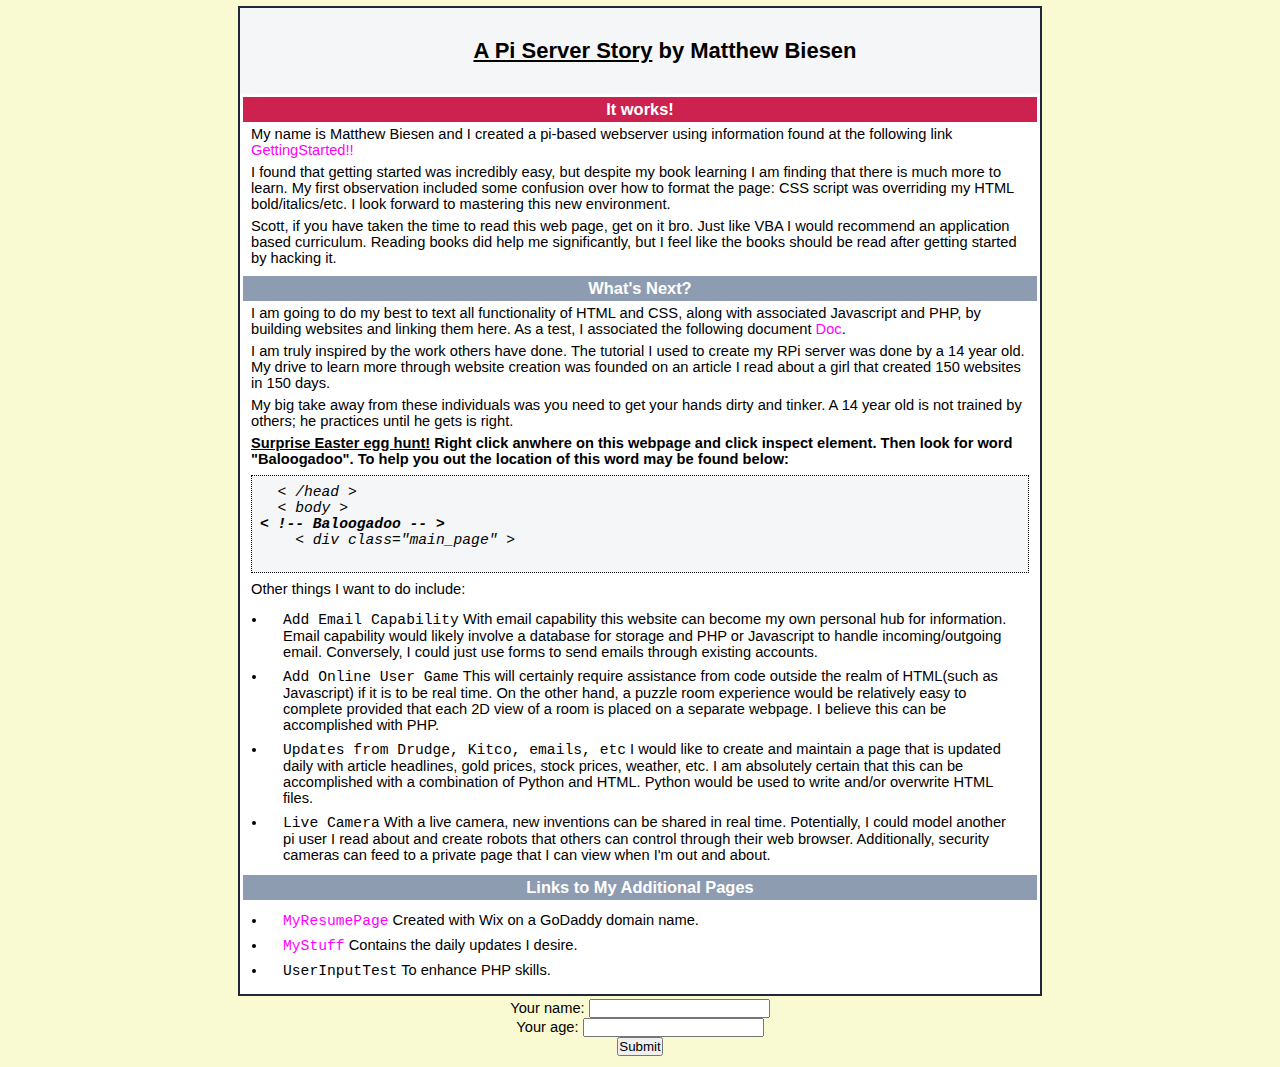
<file: PiServerDump-php/index.html>
<!DOCTYPE html PUBLIC "-//W3C//DTD XHTML 1.0 Transitional//EN" "http://www.w3.org/TR/xhtml1/DTD/xhtml1-transitional.dtd">
<html xmlns="http://www.w3.org/1999/xhtml">
  <head>
    <meta http-equiv="Content-Type" content="text/html; charset=UTF-8" />
    <title>MB PiServer</title>
    <style type="text/css" media="screen">
  * {
    margin: 0px 0px 0px 0px;
    padding: 0px 0px 0px 0px;
  }

  body, html {
    padding: 3px 3px 3px 3px;
/*original color #D8DBE2*/
    background-color: #FAFAD2;

    font-family: Verdana, sans-serif;
    font-size: 11pt;
    text-align: center;
  }

  div.main_page {
    position: relative;
    display: table;

    width: 800px;

    margin-bottom: 3px;
    margin-left: auto;
    margin-right: auto;
    padding: 0px 0px 0px 0px;

    border-width: 2px;
    border-color: #212738;
    border-style: solid;

    background-color: #FFFFFF;

    text-align: center;
  }

  div.page_header {
    width: 100%;

    background-color: #F5F6F7;
    padding: 30px 0px 30px 0px;
  }

  div.page_header span {
    margin: 15px 0px 0px 50px;

    font-size: 150%;
    font-weight: bold;
  }

  div.page_header img {
    margin: 3px 0px 0px 40px;

    border: 0px 0px 0px;
  }

  div.table_of_contents {
    clear: left;

    min-width: 200px;

    margin: 3px 3px 3px 3px;

    background-color: #FFFFFF;

    text-align: left;
  }

  div.table_of_contents_item {
    clear: left;

    width: 100%;

    margin: 4px 0px 0px 0px;

    background-color: #FFFFFF;

    color: #000000;
    text-align: left;
  }

  div.table_of_contents_item a {
    margin: 6px 0px 0px 6px;
  }

  div.content_section {
    margin: 3px 3px 3px 3px;

    background-color: #FFFFFF;

    text-align: left;
  }

  div.content_section_text {
    padding: 4px 8px 4px 8px;

    color: #000000;
    font-size: 100%;
  }

  div.content_section_text pre {
    margin: 8px 0px 8px 0px;
    padding: 8px 8px 8px 8px;

    border-width: 1px;
    border-style: dotted;
    border-color: #000000;

    background-color: #F5F6F7;

    font-style: italic;
  }

  div.content_section_text p {
    margin-bottom: 6px;
  }

  div.content_section_text ul, div.content_section_text li {
    padding: 4px 8px 4px 16px;
  }

  div.section_header {
    padding: 3px 6px 3px 6px;

    background-color: #8E9CB2;

    color: #FFFFFF;
    font-weight: bold;
    font-size: 112%;
    text-align: center;
  
}

  div.section_header_red {
    background-color: #CD214F;
  }

  div.section_header_grey {
    background-color: #9F9386;
  }

  .floating_element {
    position: relative;
    float: center;

    margin: 0px 0px 0px 0px;
    padding: 0px 0px 0px 0px;

  }

  div.table_of_contents_item a{
    text-decoration: none;
    font-weight: bold;
  }
  div.content_section_text a {
    text-decoration: none;
  }

  div.table_of_contents_item a:link,
  div.table_of_contents_item a:visited,
  div.table_of_contents_item a:active {
    color: #000000;
  }

  div.table_of_contents_item a:hover {
    background-color: #000000;

    color: #FFFFFF;
  }

  div.content_section_text a:link,
  div.content_section_text a:visited,
   div.content_section_text a:active {

    color: #FF00FF;
  }

  div.content_section_text a:hover {
    background-color: #000000;

    color: #DCDFE6;
  }

  div.validator {
  }
    </style>
  </head>
  <body>
<!-- Baloogadoo -->
    <div class="main_page">
      <div class="page_header floating_element">

        <span class="floating_element">
          <u>A Pi Server Story</u> by Matthew Biesen
      </div>
      <div class="content_section">


        <div class="section_header section_header_red">
          It works!
        </div>
        <div class="content_section_text">
          <p>
                My name is Matthew Biesen and I created a pi-based webserver using information
		found at the following link <a href="http://www.instructables.com/id/Turning-your-Raspberry-Pi
		-into-a-personal-web-serv/?ALLSTEPS">GettingStarted!!<a/>
	  </p>
	  <p>
		I found that getting started was incredibly easy, but despite my book learning I am
		finding that there is much more to learn.  My first observation included some confusion over
		how to format the page: CSS script was overriding my HTML bold/italics/etc. I look forward to mastering this new environment.
          </p>
          <p>
                Scott, if you have taken the time to read this web page, get on it bro.  Just like VBA I would recommend
		an application based curriculum.  Reading books did help me significantly, but I feel like the books
		should be read after getting started by hacking it.
          </p>

        </div>
        <div class="section_header">
                What's Next?
        </div>
        <div class="content_section_text">
          <p>
                I am going to do my best to text all functionality of HTML and CSS, along with associated Javascript
		and PHP, by building websites and linking them here. As a test, I associated the following document <a href="TestLinkToDoc.odt">Doc<a/>.
	  </p>
          <p>
		I am truly inspired by the work others have done.  The tutorial I used to create my RPi server was done by a 14 year old. 
		My drive to learn more through website creation was founded on an article I read about a girl that created 150 websites in 150 days.
	  </p>
	  <p>
		My big take away from these individuals was you need to get your hands dirty and tinker.  A 14 year old is not trained by others; he
		practices until he gets is right.

          </p>
          <p>
                <b><u>Surprise Easter egg hunt!</u> Right click anwhere on this webpage and click inspect element. Then look for word "Baloogadoo".  To help you out
		the location of this word may be found below:</b>
          </p>
          <pre>
  &lt; /head &gt;
  &lt; body &gt;
<b>&lt; !-- Baloogadoo -- &gt;</b>
    &lt; div class="main_page" &gt;
          </pre>
          <p>Other things I want to do include:<br/>
          <ul>
                        <li>
                           <tt>Add Email Capability</tt> With email capability this website can
			   become my own personal hub for information.  Email capability would likely
			   involve a database for storage and PHP or Javascript to handle incoming/outgoing
  			   email.  Conversely, I could just use forms to send emails through existing accounts.
                        </li>

                        <li>
                           <tt>Add Online User Game</tt> This will certainly require assistance
			   from code outside the realm of HTML(such as Javascript) if it is to be real time.  On the other hand,
			   a puzzle room experience would be relatively easy to complete provided that each 2D
			   view of a room is placed on a separate webpage.  I believe this can be accomplished with PHP.
                        </li>

                        <li>
                           <tt>Updates from Drudge, Kitco, emails, etc</tt> I would like to create and maintain a page that is
			   updated daily with article headlines, gold prices, stock prices, weather, etc.  I am absolutely certain
			   that this can be accomplished with a combination of Python and HTML. Python would be used to write and/or
			   overwrite HTML files.
                        </li>

                        <li>
                           <tt>Live Camera</tt>  With a live camera, new inventions can be shared in real time.  Potentially, I could
			   model another pi user I read about and create robots that others can control through their web browser.  Additionally,
			   security cameras can feed to a private page that I can view when I'm out and about.
                        </li>

          </ul>
        </div>

        <div class="section_header">
            <div id="docroot"></div>
                Links to My Additional Pages
        </div>

        <div class="content_section_text">
	    <ul>
		<li>
		    <a href="http://www.mattbiesen.com"><tt>MyResumePage</tt></a> Created with Wix on a GoDaddy domain name.
		</li>
		<li>
		    <tt><a href="mystuff.php">MyStuff</a></tt> Contains the daily updates I desire.
		</li>
		<li>
		    <tt>UserInputTest</tt>  To enhance PHP skills.
		</li>
	    </ul>
        </div>

      </div>
    </div>
    <div class="validator">
    </div>
    <form action="action.php" method="post">
      <p>Your name: <input type="text" name="name" /></p>
      <p>Your age: <input type="text" name="age" /></p>
      <p><input type="submit" /></p>
    </form>
  </body>
</html>
</file>
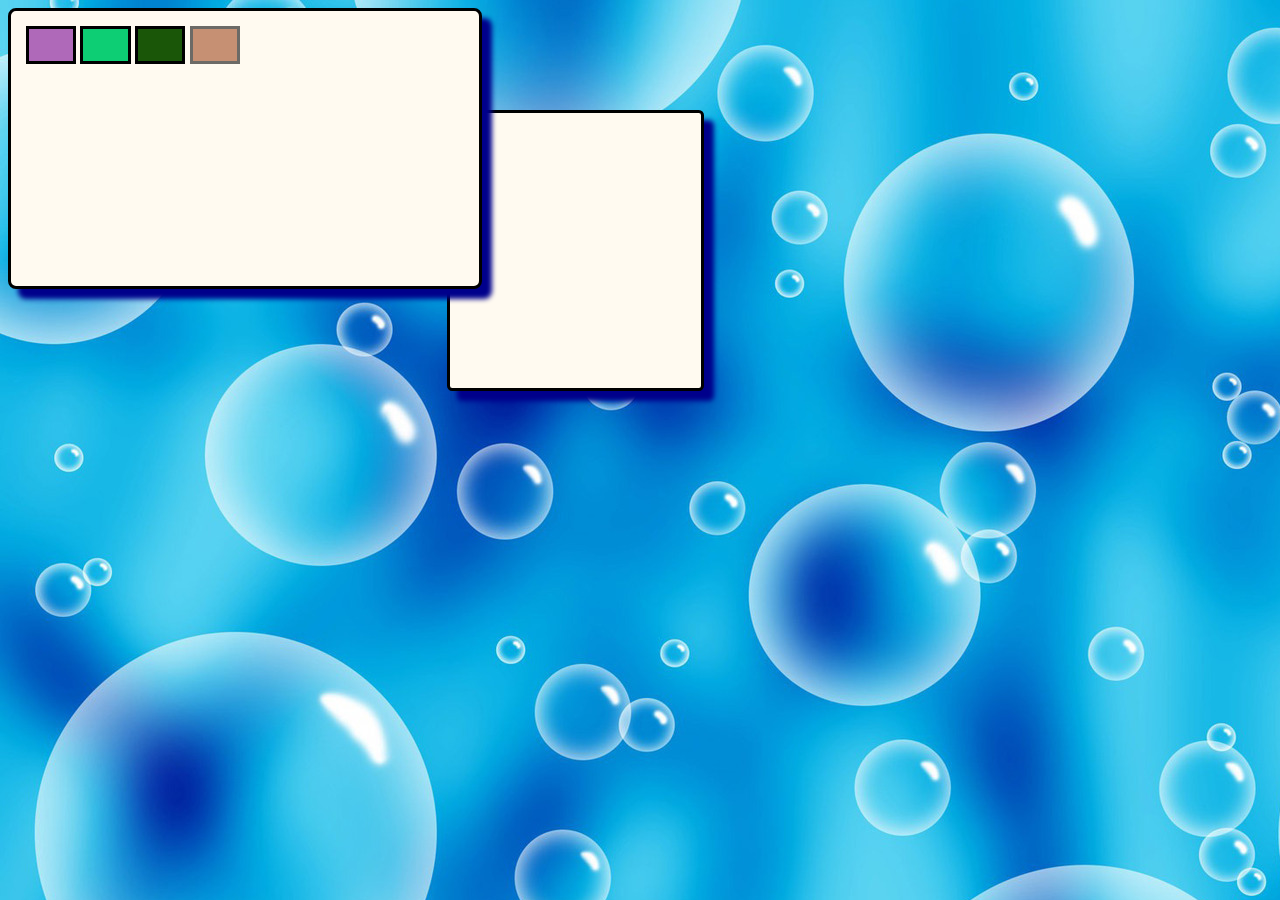
<file: FluidCSSBubbles-CSS/fluidboxes.html>
<!DOCTYPE html>
<html>
<head>
  <title>FluidBoxes</title>
  <link href='fluidboxes.css' type='text/css' rel='stylesheet' />
    <script src='JQuery3point1.js'></script>
</head>
  <body>
  <p id='fontboxhead'>Fonts I Like</p>
  <div class='fontcontainer'>
    <span class='arialhelvetica'><p class='afont'>This is Helvetica.</p></span>
	<span class='timesnewroman'><p class='afont'>This is Times NewRoman.</p></span>
	<span class='trebuchetmshelvetica'><p class='afont'>This is Trebuchet.</p></span>
	<span class='georgia'><p class='afont'>This is Georgia.</p></span>
	<span class='tahomageneva'><p class='afont'>This is Tahoma.</p></span>
  </div>
  <div class='titlecontainer'>
    <p> My Fluid Css - Flex Boxes</p>
  </div>
    <div class='boxcontainer'>
	  <span class='box' id='boxone'></span>
	  <span class='box' id='boxtwo'></span>	  
	  <span class='box' id='boxthree'></span>	  
	  <span class='box' id='boxfour'></span>	  
	  <span class='box' id='boxfive'></span>	  
	  <span class='box' id='boxsix'></span>	  
	  <span class='box' id='boxseven'></span>	  
	  <span class='box' id='boxeight'></span>	
	  <span class='box' id='boxnine'></span>	
	  <span class='box' id='boxten'></span>	
	  <span class='box' id='boxeleven'></span>
	  <span class='box' id='boxtwelve'></span>	  
	  <span class='box' id='boxthirteen'></span>	  
	  <span class='box' id='boxfourteen'></span>	  
	  <span class='box' id='boxfifteen'></span>	  
	  <span class='box' id='boxsixteen'></span>	  
	  <span class='box' id='boxseventeen'></span>	  
	  <span class='box' id='boxeightteen'></span>	
	  <span class='box' id='boxnineteen'></span>	
	  <span class='box' id='boxtwenty'></span>	
	  <span class='box' id='boxtwentyone'></span>	  
	  <span class='box' id='boxtwentytwo'></span>	  
	  <span class='box' id='boxtwenythree'></span>	
	  <span class='box' id='boxtwentyfour'></span>		  
	  <span class='box' id='boxtwentyfive'></span>	  
	  <span class='box' id='boxtwentysix'></span>	  
	  <span class='box' id='boxtwentyseven'></span>	  
	  <span class='box' id='boxtwentyeight'></span>	  
	  <span class='box' id='boxtwentynine'></span>	  
	  <span class='box' id='boxthirty'></span>	  
	  <span class='box' id='boxthirtyone'></span>	
	  <span class='box' id='boxthirtytwo'></span>	
	  <span class='box' id='boxthirtythree'></span>	
	  <span class='box' id='boxthirtyfour'></span>	  
	  <span class='box' id='boxthirtyfive'></span>	  
    </div>
	</br>
	<div class='titlecontainer'>
    <p> My Fluid Css - Absolute</p>
	<div class="spherecontainer">
	  <span class='sphere' id='sphereone'></span>
	  <span class='sphere' id='spheretwo'></span>	  
	  <span class='sphere' id='spherethree'></span>	  
	  <span class='sphere' id='spherefour'></span>	  
	  <span class='sphere' id='spherefive'></span>	  
	  <span class='sphere' id='spheresix'></span>	  
	  <span class='sphere' id='sphereseven'></span>	  
	  <span class='sphere' id='sphereeight'></span>	
	  <span class='sphere' id='spherenine'></span>	
	  <span class='sphere' id='sphereten'></span>	
	</div>
  </body>
  
  <script src='fluidboxes.js' ></script>
  
</html>
</file>
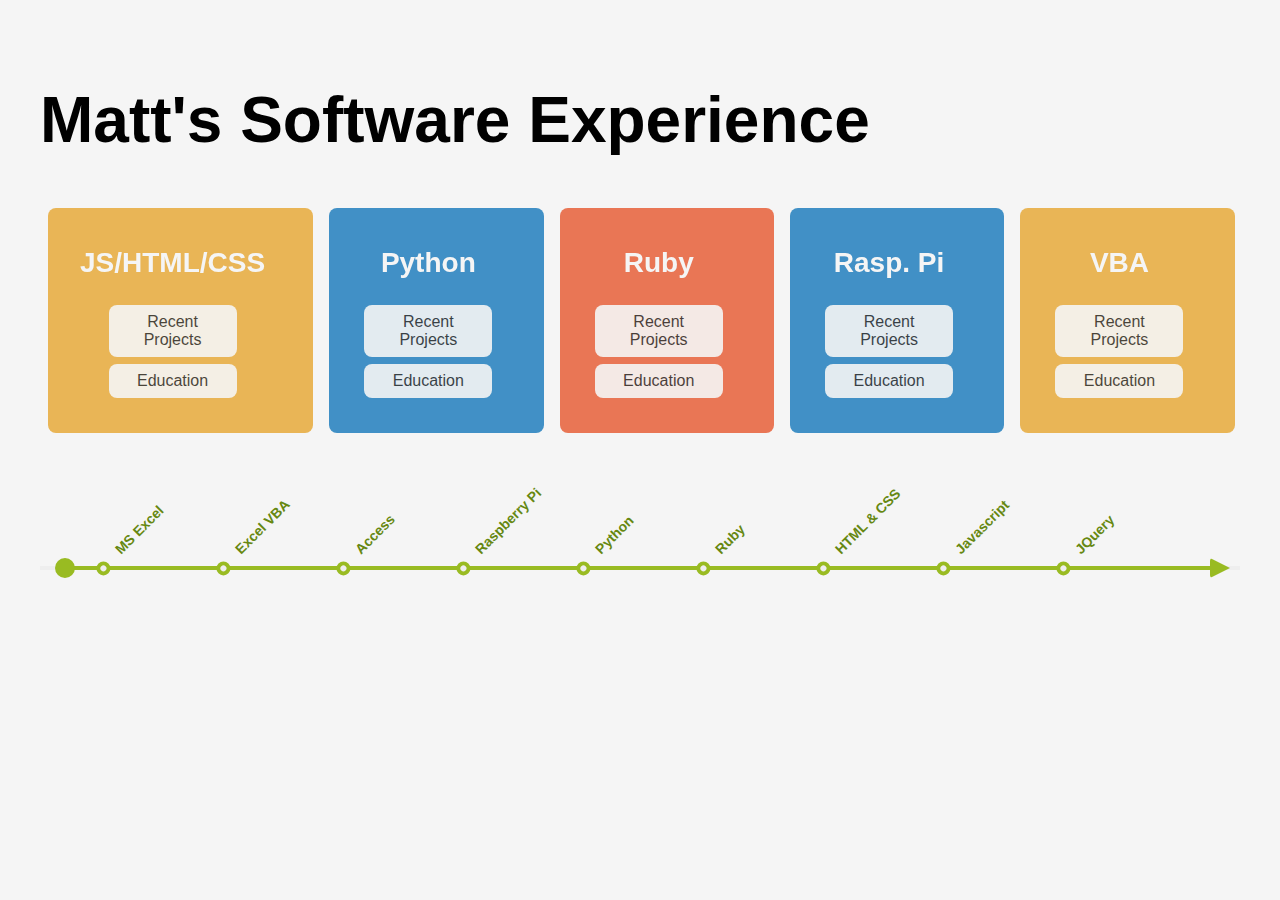
<file: skillset_website-html/whatiknow.html>
<!DOCTYPE html>
<html>
  <head>
  <title>My Accomplishments</title>
  <link rel='stylesheet' type='text/css' href='styles.css'>
  </head>
    <body>
	
    	<h1 class="pagetitle">Matt's Software Experience</h1>

      <div class='skillset'><!--This will help format all boxes the same-->

		<div class='skill-js-html-css'>
		<h2>JS/HTML/CSS</h2>
		  <div class='description'>
		    <div class='moveleft'>
				<div class='projects-button'>Recent Projects</div>
				  <ul class='projects'>
					<li>Haunted House Escape Room</li>
					<li>Timer Game</li>
					<li>This Webpage!</li>
				  </ul>
			</div>
			<div class='moveright'>			  
				<div class='learning-button'>Education</div>
				  <ul class='learning'>
					<li><q><b>HTML &amp CSS</b></q> by Jon Ducket</li>
					<li><q><b>Javascript &amp JQuery</b></q>  by Jon Duckett</li>
					<li>CodeCademyCourses!</li>
				  </ul>
			</div>
		  </div>
		</div>
		
		<div class='skill-py'>
		<h2>Python</h2>
		  <div class='description'>
			<div class='moveleft'>
				<div class='projects-button'>Recent Projects</div>
				  <ul class='projects'>
					<li>Webscraping</li>
					<li>Python Turtle</li>
					<li>Reddit Code Challenges</li>
					<li>Pygame Whackamole</li>
					<li>Many Raspberry Pi Projects see Raspberry Pi</li>
				  </ul>
			</div>
			<div class='moveright'>
				<div class='learning-button'>Education</div>
				  <ul class='learning'>
					<li><q><b>Automate The Boring Stuff With Python</b></q> by Al Sweigart</li>
					<li><q><b>Making Games With Python And Pygame</b></q> by Al Sweigart</li>
					<li>CodeCademyCourse!</li>
				  </ul>
			</div>
		  </div>
		</div>
		
		<div class='skill-rb'>
		<h2>Ruby</h2>
		  <div class='description'>
			<div class='moveleft'>
				<div class='projects-button'>Recent Projects</div>
				  <ul class='projects'>
					<li>Reddit Code Challenges</li>
				  </ul>
			</div>
			<div class='moveright'>
				<div class='learning-button'>Education</div>
				  <ul class='learning'>
					<li><q><b>The Ruby Programming Language by Yukihiro Matsumoto</b></q></li>
					<li>CodeCademyCourse!</li>
				  </ul>
			</div>
		  </div>
		</div>
		
		<div class='skill-rpi'>
		<h2>Rasp. Pi</h2>
		  <div class='description'>
			<div class='moveleft'>
				<div class='projects-button'>Recent Projects</div>
				  <ul class='projects'>
					<li>Automated Laser Pointer</li>
					<li>Mini Robot</li>
					<li>Board Game(motors, automated dice, led display)</li>
					<li>RetroPie</li>
					<li>Pi Server</li>
				  </ul>
			</div>
			<div class='moveright'>
				<div class='learning-button'>Education</div>
				  <ul class='learning'>
					<li><q><b>Getting Started With Raspberry Pi</b></q> by Matt Richardson</li>
					<li><q><b>Raspberry Pi Cookbook</b></q> by Simon Monk</li>
				  </ul>
			</div>
		  </div>
		</div>
		
		<div class='skill-vba'>
		<h2>VBA</h2>
		  <div class='description'>
			<div class='moveleft'>
				<div class='projects-button'>Recent Projects</div>
				  <ul class='projects'>
					<li>Work Order Type Conversion</li>
					<li>Basic Password Encryption/Decryption tool</li>
					<li>Personal Macro Workbook</li>
					<li>Golf Schedule Macro</li>
					<li>Access Automated Export To Excel</li>
				  </ul>
			</div>
			<div class='moveright'>
				<div class='learning-button'>Education</div>
				  <ul class='learning'>
					<li><q><b>Excel 2013 Power Programming With VBA</b></q> by John Walkenbach</li>
					<li><q><b>Visual Basic 2015 in 24 hours</b></q> by James Foxall</li>
				  </ul>
			</div>
		  </div>
		</div>
	  
	  </div>
	  <div class="midhtml">
	    <div class="midbody">
		    <ol>
			  <li>
				MS Excel
				<span class="details">
				  <b>2010 to present</b> </br>
				  <p>Participated in zero credit Excel college course.</p>
				  <p>Used Excel extensively in the capacity of a budget analyst at a utility company.</p>
				</span>
			  </li>
			  <li>
				Excel VBA
				<span class="details">
				  <b>Aug. 2015 to present</b> </br>
				  <p> Saved a minumum of 20 working hours per month due to VBA automation.</p>
				  <p>Created workbook of time-saving macros and shared with coworkers.</p>
				</span>
			  </li>
			  <li>
				Access
				<span class="details">
				  <b>Feb. 2016 to present</b> </br>
				  <p> Created and maintained Access database to allow for year to date actuals reporting at utility company.</p>
				</span>
			  </li>			  
			  <li>
				Raspberry Pi
				<span class="details">
				  <b>April 2016 to present</b> </br>
				  <p> Learned about Ubuntu systems and how to use a command terminal effectively.</p>
				  <p> Successfully completed a number of projects, enhanced electronics knowledge.</p>
				</span>
			  </li>
			  <li>
				Python
				<span class="details">
				  <b>2006, April 2016 to present</b> </br>
				  <p> Python education began with AP Physics in high school.</p>
				  <p> In 2016, used extensively with Raspberry Pi. </p>
				</span>
			  </li>
			  <li>
				Ruby
				<span class="details">
				  <b> November 2016 to present</b>
				</span>
			  </li>
			  <li>
				HTML &amp CSS
				<span class="details">
				  Description of point 3
				</span>
			  </li>
			  <li>
				Javascript
				<span class="details">
				  Description of point 3
				</span>
			  </li>
			  <li>
				JQuery
				<span class="details">
				  Description of point 3
				</span>
			  </li>					  
			</ol>
		</div>
	  </div>

	  <script src='https://code.jquery.com/jquery-3.1.0.min.js'></script>
      <script src='main.js'></script>
	</body>
  </html>
</file>
<file: FluidCSSBubbles-CSS/fluidboxes.css>
body{
	background-image: url('bubblebackground.jpg');
}

p:not(.afont){
	font-size: 10%;
	font-family: fantasy;
	text-shadow: 1px 1px 2px black, 0 0 25px blue, 0 0 5px darkblue;
	
}


#fontboxhead{
	position: absolute;
	top:0.70%;
	right: 48%;
}

.titlecontainer{ /*width momentarily specified in pixels to preserve location of centered text*/
	width:600px;
	text-align: center;
}

.fontcontainer{
	font-size: 65%; /*tried to place in p.afont for greater consistency of code, but text ran out of the container*/
	position: absolute;
	background-color: white;
	top: 10.75%;
	right: 44%;
	width: 225px;
	height: 250px;
	box-shadow: 10px 10px 5px DarkBlue;
	border: solid 3px;
	background-color: FloralWhite;
	border-radius: 0.5em;
	padding: 1%;
	margin: 1%;
}

.arialhelvetica{
	font-family: Arial, Helvetica, sans-serif;
}

.timesnewroman{
	font-family: "Times New Roman", Times, serif;
}

.trebuchetmshelvetica{
	font-family: "Trebuchet MS", Helvetica, sans-serif;
}

.georgia{
	font-family: Georgia, serif;
}

.tahomageneva{
	font-family: Tahoma, Geneva, sans-serif;
}

.boxcontainer{
	display: flex;
	flex-direction: row;
	flex-wrap: wrap;
	justify-content: flex-start;
	position: relative;
	border: solid 3px;
	background-color: FloralWhite;
	width: 35%;
	height: 250px;
	padding: 1%;
	border-radius: 0.5em;
	box-shadow: 10px 10px 5px DarkBlue;
}

.box{
	border: solid 3px;
	width: 10%;
	height: 13%;
	margin: .5%;
}

.sphere{
	/*visibility: hidden;*/
    position: absolute;
    /*justify-content: space-between;*/ /*I'm not quite sure what this line does, when omitted from code no noticeable effect*/
	border: solid 3px;
	padding: 1%;
	width: 60px;
	height:60px;
	margin: .5%;
	border-radius: 3em;
}

.spherecontainer{
	position: relative;
	border: solid 3px;
	background-color: AliceBlue;
	width: 600px;
	height: 250px;
	padding: 0;
	margin-top: .5%;
	border-radius: 0.5em;
	box-shadow: 10px 10px 5px DarkBlue;
}

#sphereone{
	left: 1%;
	background-color: purple;
}

#spheretwo{
	left: 15%;
	height:40px;
	width:40px;
	background-color: aqua;
}

#spherethree{
	left: 29%;
	background-color: fuchsia;
	
}

#spherefour{
	left: 35%;
	top: 56%;
	height: 30px;
	width: 30px;
	background-color: green;
}

#sphereeight{
	left: 5%;
	top: 35%;
	height:80px;
	width:80px;
	background-color: lime;
	
}

#spherenine{
	height:5px;
	width:5px;
	top: 26%;
	left: 20%;
	background-color: gray;
}

#sphereten{
	left: 29%;
	top: 35%;
	height: 15px;
	width: 15px;
	background-color: red;
}

#spherefive{
	left: 40%;
	top: 26%;
	width: 37px;
	height: 37px;
	background-color: teal;
}

#spheresix{
	left: 18%;
	top: 66%;
	background-color: yellow;
}

#sphereseven{
	left: 8%;
	top: 80%;
	height: 5px;
	width: 5px;
	background-color: aqua;
}
</file>
<file: skillset_website-html/styles.css>
body {
  font-family: Helvetica;
  padding: 2em;
  background-color: whitesmoke;
}

h2{
	font-size: 1.75em;
}

h1 {
	font-size: 4.0em;
}

.skillset {
  display: flex;
  justify-content: space-between;
  /*flex-wrap: wrap;*/
}

.skill-rb {
  background-color: #E55126;
}

.skill-js-html-css {
  background-color: #E5A227;
}

.skill-py {
  background-color: #0C73B8;
}

.skill-rpi {
  background-color: #0C73B8;
}

.skill-vba {
    background-color: #E5A227;
}

.skill-rb,
.skill-py,
.skill-rpi,
.skill-vba,
.skill-js-html-css {
  width: 35%;
  padding: 1em 3em 2em 2em;
  margin: 0.5em;
  color: whitesmoke;
  border-radius: 0.5em;
  text-align: center;
}

.projects-button,
.learning-button {
  border-radius: 0.5em;
  text-align: center;
  padding: 0.50em 0.5em;
  background-color: whitesmoke;
  opacity: 0.9;
  width: 7em;
  color: black;
  margin: auto;
}

.moveright,
.moveleft {
	padding: 0.2em 0.2em 0.2em 0.2em;
}


ul {
  list-style-type: circle;
  padding: 0;
}

.projects,
.learning {
  text-align: left;
  margin: 1em 0;
  display: none;
}

.active {
  background-color: #333333;
  color: whitesmoke;
}

/*below you will find the CSS required for the timeline */
.midhtml, .midbody {
  color: #681;
	background: #eee;
	min-width: 700px;
}

/* ---- Timeline ---- */

ol {
	position: relative;
	display: block;
	/*margin: 100px;*/
	margin-top: 125px; /*These margins dictate line position/length on screen*/
	margin-left: 20px;
	margin-right: 20px;
	height: 4px;
	background: #9b2; /*the line itself*/
}
ol::before,
ol::after {
	content: "";
	position: absolute;
	top: -8px;
	display: block;
	width: 0;
	height: 0;
  border-radius: 10px;
	border: 10px solid #9b2; /*The beginning circle*/
}
ol::before {
	left: -5px;
}
ol::after {
	right: -10px;
	border: 10px solid transparent;
	border-right: 0;
	border-left: 20px solid #9b2;/*The arrow*/
  border-radius: 3px;
}

/* ---- Timeline elements ---- */

ol li {
	position: relative;
	/*top: -77px;*/
	top: -65px;
	display: inline-block;
	float: left;
	/*width: 150px;*/
	width: 120px;
	transform: rotate(-45deg);
	font: bold 14px arial;
}
ol li::before {
	content: "";
	position: absolute;
	top: 3px;
	left: -29px;
	display: block;
	width: 6px;
	height: 6px;
	border: 4px solid #9b2; /*the color of the circle connected to text*/
	border-radius: 10px;
	background: #eee;
}

/* ---- Details ---- */

.details {
	display: none;

	position: absolute;
	left: -85px;
	top: 60px;
	padding: 15px;
	border-radius: 3px;
	border-right: 2px solid rgba(0,0,0,.1);
	border-bottom: 2px solid rgba(0,0,0,.1);
	transform: rotate(45deg);
	font: 12px arial;
	background: #fff;
}
.details::before {
	content: "";
	position: absolute;
	left: 10px;
	top: -9px;
	display: block;
	width: 0;
	height: 0;
	border: 10px solid transparent;
	border-bottom-color: #fff;
	border-top: 0;
}

/* ---- Hover effects ---- */

ol li:hover {
	cursor: pointer;
  color: #28e;
}
ol li:hover::before {
	top: 1px;
	left: -31px;
	width: 8px;
	height: 8px;
	border-width: 5px;
	border-color: #28e;
}
ol li:hover .details {
	position: relative;
	right:20px;
	display: block;
  color: #444;
}
</file>
